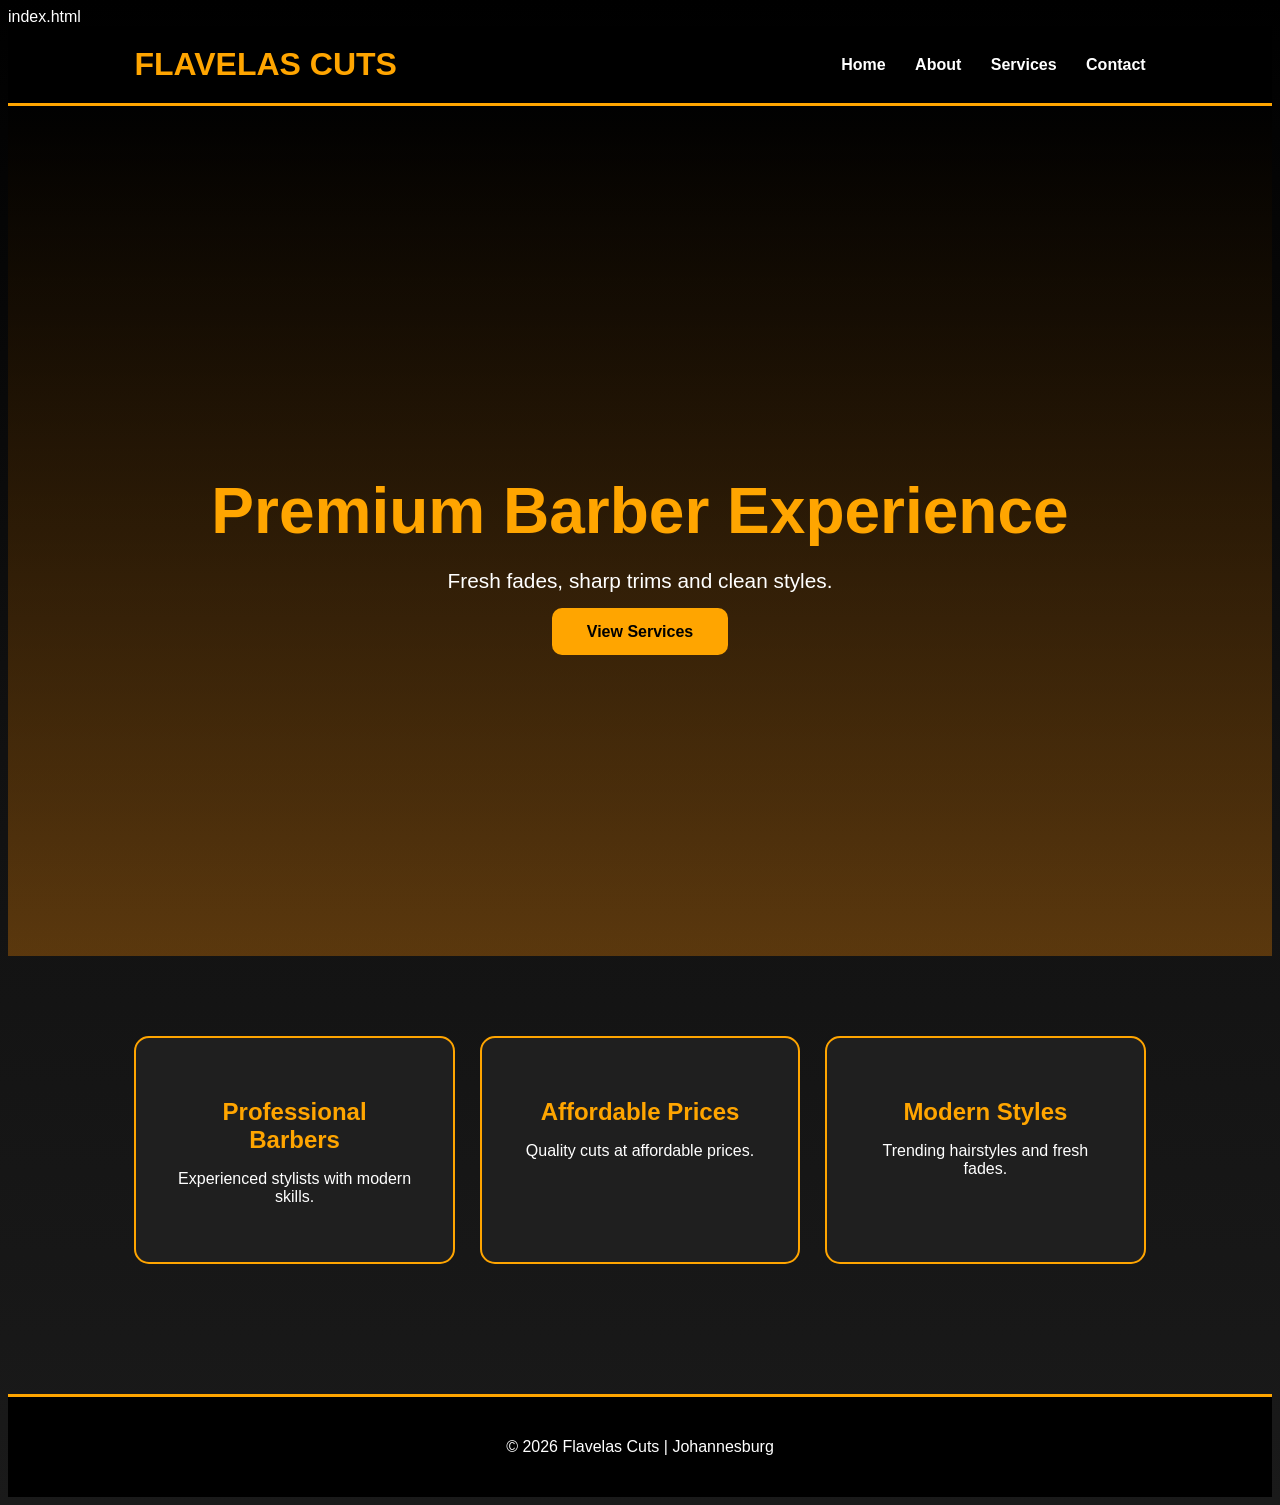
<file: flavelas-cuts/index.html>
index.html
<!DOCTYPE html>
<html lang="en">
<head>
    <meta charset="UTF-8">
    <meta name="viewport" content="width=device-width, initial-scale=1.0">
    <title>Flavelas Cuts</title>

    <link rel="stylesheet" href="style.css">
</head>

<body>

<header>

    <div class="logo">
        FLAVELAS CUTS
    </div>

    <nav>
        <a href="index.html">Home</a>
        <a href="about.html">About</a>
        <a href="services.html">Services</a>
        <a href="contact.html">Contact</a>
    </nav>

</header>

<section class="hero">

    <div class="hero-text">

        <h1>Premium Barber Experience</h1>

        <p>
            Fresh fades, sharp trims and clean styles.
        </p>

        <a href="services.html" class="btn">
            View Services
        </a>

    </div>

</section>

<section class="info-section">

    <div class="info-box">
        <h2>Professional Barbers</h2>
        <p>Experienced stylists with modern skills.</p>
    </div>

    <div class="info-box">
        <h2>Affordable Prices</h2>
        <p>Quality cuts at affordable prices.</p>
    </div>

    <div class="info-box">
        <h2>Modern Styles</h2>
        <p>Trending hairstyles and fresh fades.</p>
    </div>

</section>

<footer>
    <p>© 2026 Flavelas Cuts | Johannesburg</p>
</footer>

</body>
</html>
</file>
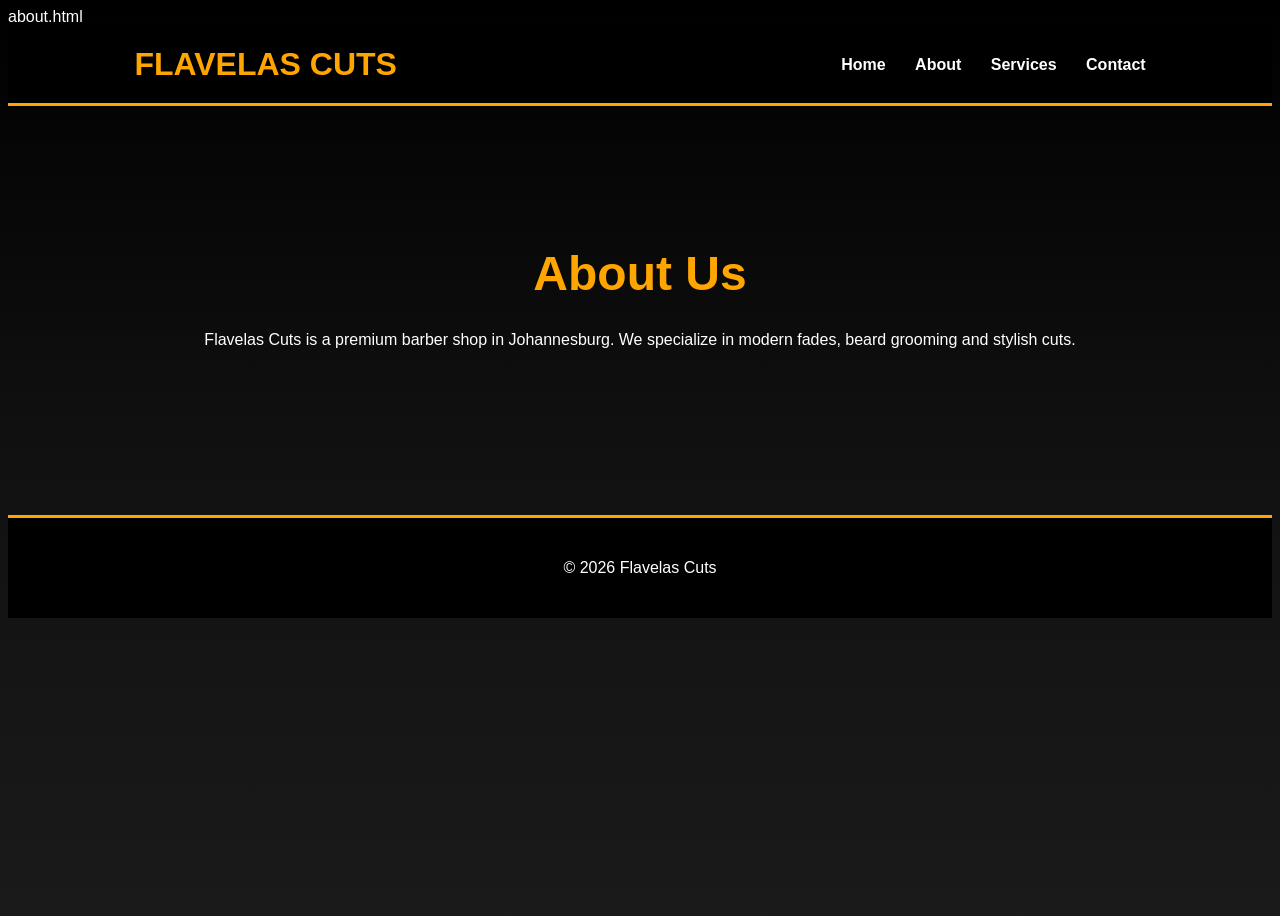
<file: flavelas-cuts/about.html>
about.html
<!DOCTYPE html>
<html lang="en">
<head>
    <meta charset="UTF-8">
    <meta name="viewport" content="width=device-width, initial-scale=1.0">
    <title>About | Flavelas Cuts</title>

    <link rel="stylesheet" href="style.css">
</head>

<body>

<header>

    <div class="logo">
        FLAVELAS CUTS
    </div>

    <nav>
        <a href="index.html">Home</a>
        <a href="about.html">About</a>
        <a href="services.html">Services</a>
        <a href="contact.html">Contact</a>
    </nav>

</header>

<section class="page">

    <h1>About Us</h1>

    <p>
        Flavelas Cuts is a premium barber shop in Johannesburg.
        We specialize in modern fades, beard grooming and stylish cuts.
    </p>

</section>

<footer>
    <p>© 2026 Flavelas Cuts</p>
</footer>

</body>
</html>
</file>
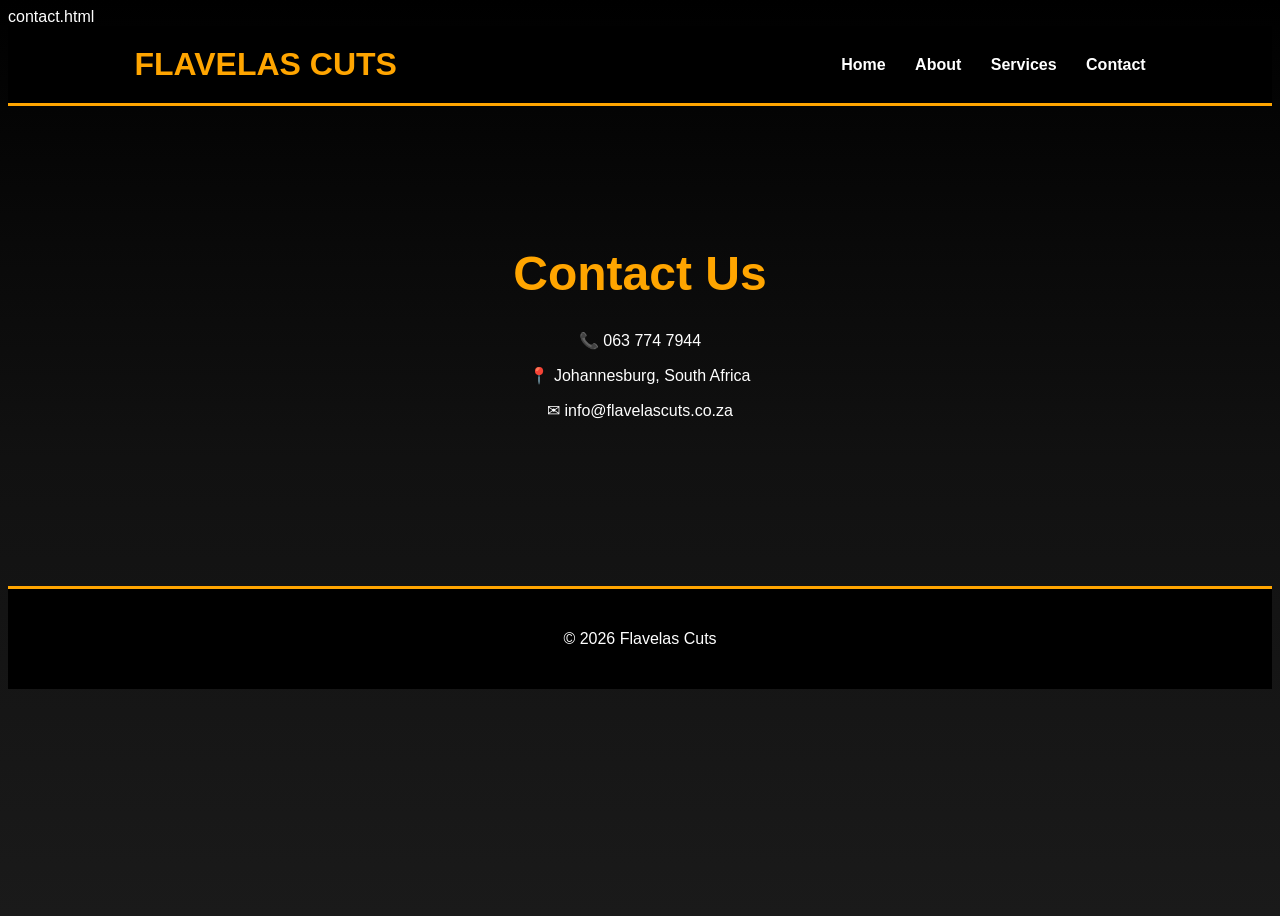
<file: flavelas-cuts/contact.html>
contact.html
<!DOCTYPE html>
<html lang="en">
<head>
    <meta charset="UTF-8">
    <meta name="viewport" content="width=device-width, initial-scale=1.0">
    <title>Contact | Flavelas Cuts</title>

    <link rel="stylesheet" href="style.css">
</head>

<body>

<header>

    <div class="logo">
        FLAVELAS CUTS
    </div>

    <nav>
        <a href="index.html">Home</a>
        <a href="about.html">About</a>
        <a href="services.html">Services</a>
        <a href="contact.html">Contact</a>
    </nav>

</header>

<section class="page">

    <h1>Contact Us</h1>

    <p>📞 063 774 7944</p>
    <p>📍 Johannesburg, South Africa</p>
    <p>✉ info@flavelascuts.co.za</p>

</section>

<footer>
    <p>© 2026 Flavelas Cuts</p>
</footer>

</body>
</html>
</file>
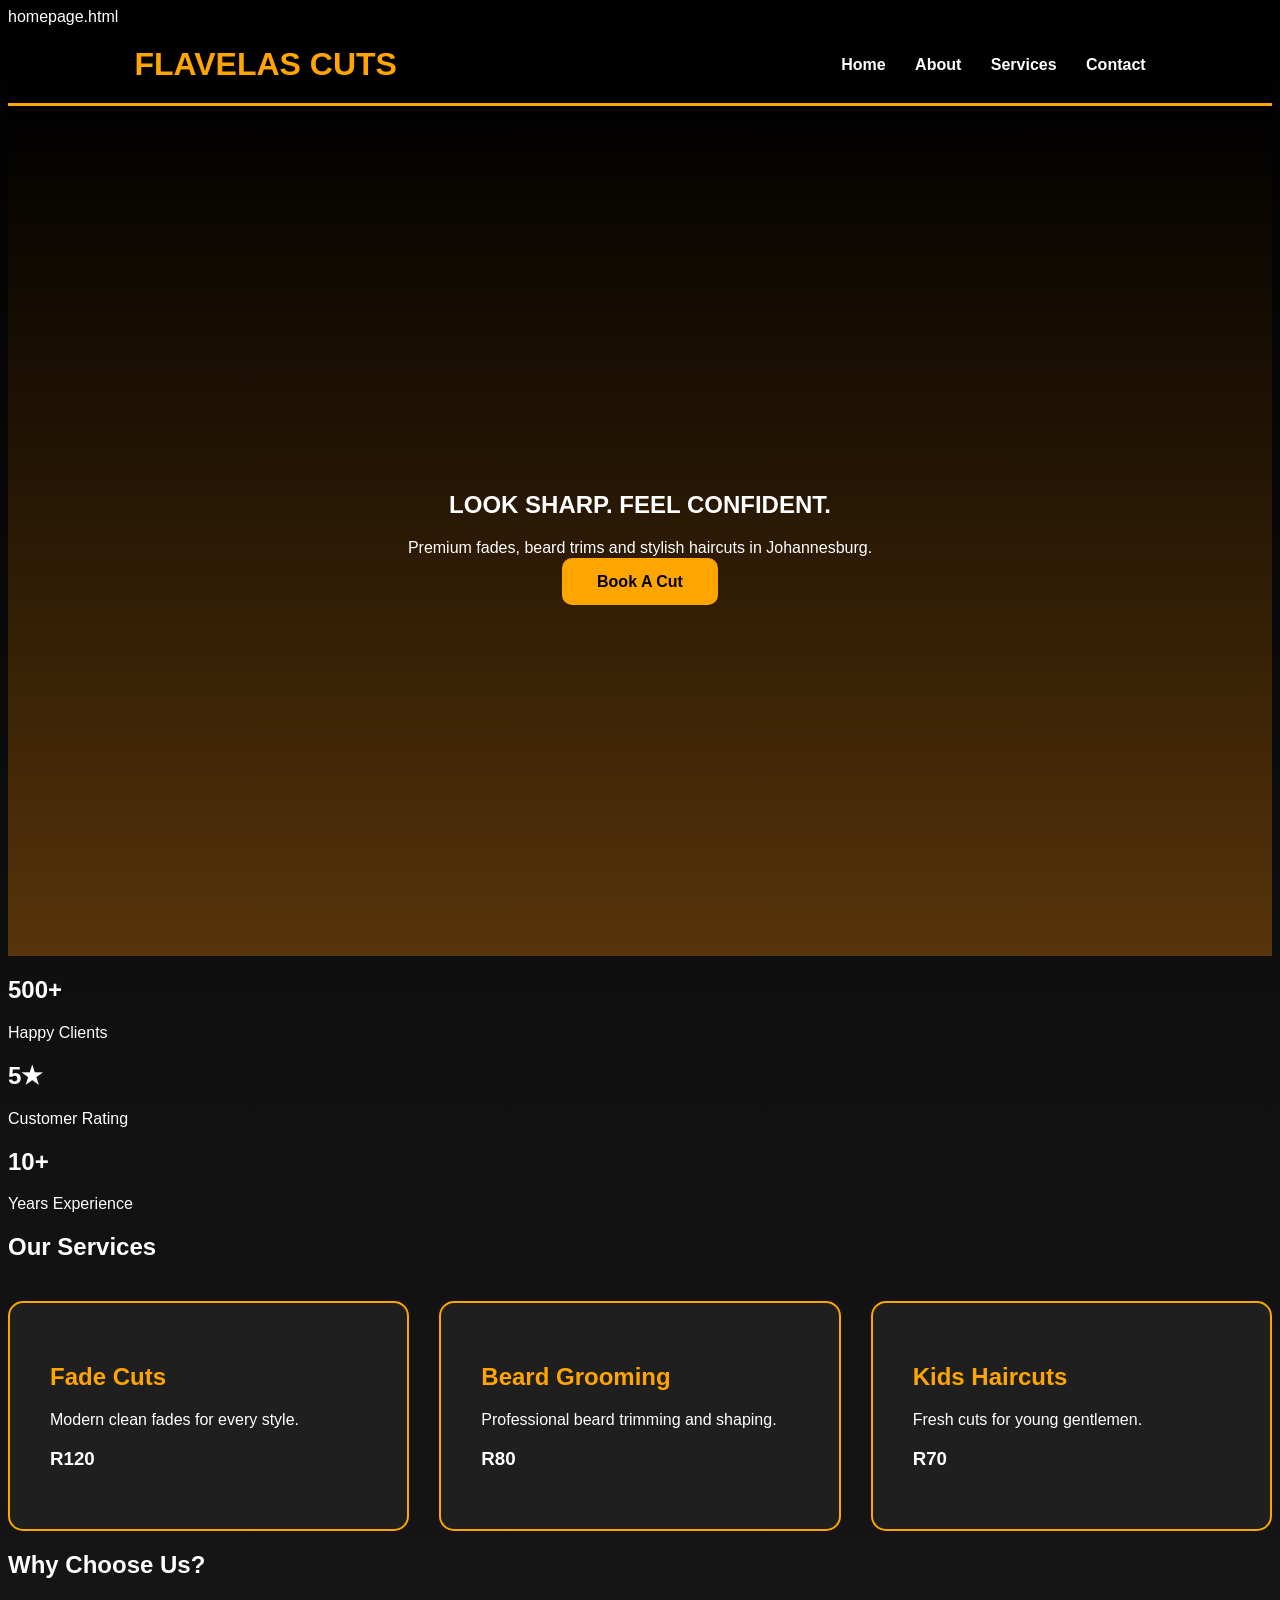
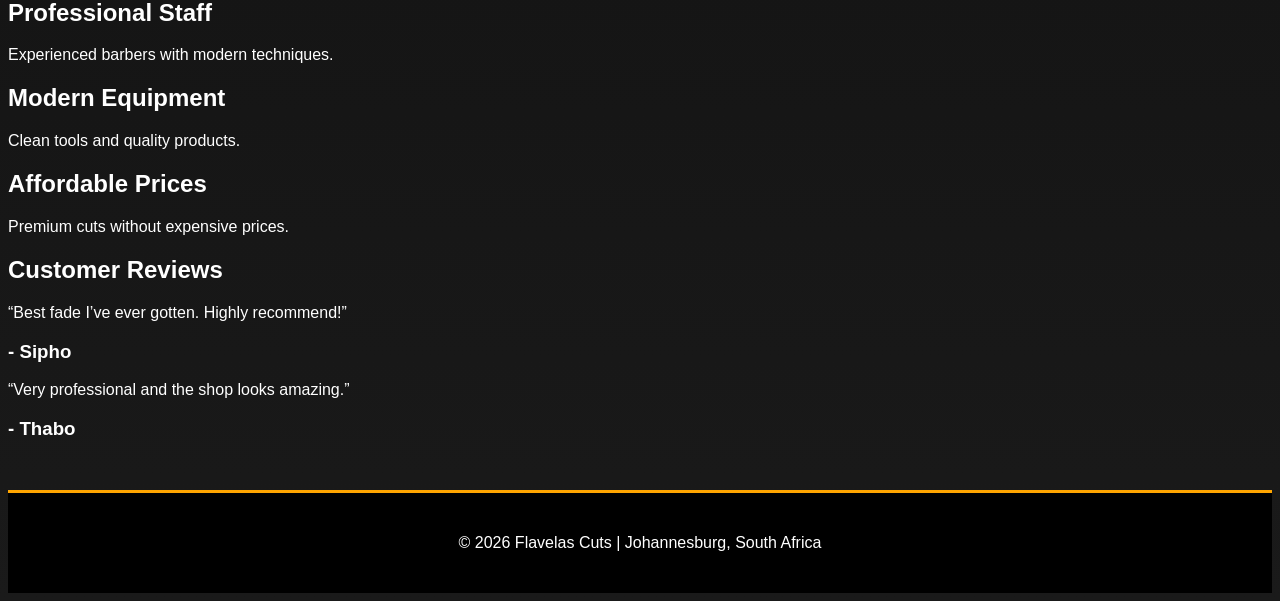
<file: flavelas-cuts/homepage.html>
homepage.html 
<!DOCTYPE html>
<html lang="en">
<head>
    <meta charset="UTF-8">
    <meta name="viewport" content="width=device-width, initial-scale=1.0">

    <title>Flavelas Cuts</title>

    <link rel="stylesheet" href="style.css">
</head>

<body>

<!-- NAVBAR -->

<header>

    <div class="logo">
        FLAVELAS CUTS
    </div>

    <nav>
        <a href="index.html">Home</a>
        <a href="about.html">About</a>
        <a href="services.html">Services</a>
        <a href="contact.html">Contact</a>
    </nav>

</header>

<!-- HERO SECTION -->

<section class="hero">

    <div class="hero-content">

        <h1>LOOK SHARP. FEEL CONFIDENT.</h1>

        <p>
            Premium fades, beard trims and stylish haircuts in Johannesburg.
        </p>

        <a href="services.html" class="btn">
            Book A Cut
        </a>

    </div>

</section>

<!-- STATS -->

<section class="stats">

    <div class="stat-box">
        <h1>500+</h1>
        <p>Happy Clients</p>
    </div>

    <div class="stat-box">
        <h1>5★</h1>
        <p>Customer Rating</p>
    </div>

    <div class="stat-box">
        <h1>10+</h1>
        <p>Years Experience</p>
    </div>

</section>

<!-- SERVICES -->

<section class="services">

    <h1 class="section-title">Our Services</h1>

    <div class="services-grid">

        <div class="card">
            <h2>Fade Cuts</h2>
            <p>Modern clean fades for every style.</p>
            <h3>R120</h3>
        </div>

        <div class="card">
            <h2>Beard Grooming</h2>
            <p>Professional beard trimming and shaping.</p>
            <h3>R80</h3>
        </div>

        <div class="card">
            <h2>Kids Haircuts</h2>
            <p>Fresh cuts for young gentlemen.</p>
            <h3>R70</h3>
        </div>

    </div>

</section>

<!-- WHY CHOOSE US -->

<section class="why-us">

    <h1 class="section-title">Why Choose Us?</h1>

    <div class="why-grid">

        <div class="why-box">
            <h2>Professional Staff</h2>
            <p>Experienced barbers with modern techniques.</p>
        </div>

        <div class="why-box">
            <h2>Modern Equipment</h2>
            <p>Clean tools and quality products.</p>
        </div>

        <div class="why-box">
            <h2>Affordable Prices</h2>
            <p>Premium cuts without expensive prices.</p>
        </div>

    </div>

</section>

<!-- TESTIMONIALS -->

<section class="testimonials">

    <h1 class="section-title">Customer Reviews</h1>

    <div class="review">
        <p>
            “Best fade I’ve ever gotten. Highly recommend!”
        </p>

        <h3>- Sipho</h3>
    </div>

    <div class="review">
        <p>
            “Very professional and the shop looks amazing.”
        </p>

        <h3>- Thabo</h3>
    </div>

</section>

<!-- FOOTER -->

<footer>

    <p>
        © 2026 Flavelas Cuts | Johannesburg, South Africa
    </p>

</footer>

</body>
</html>
</file>
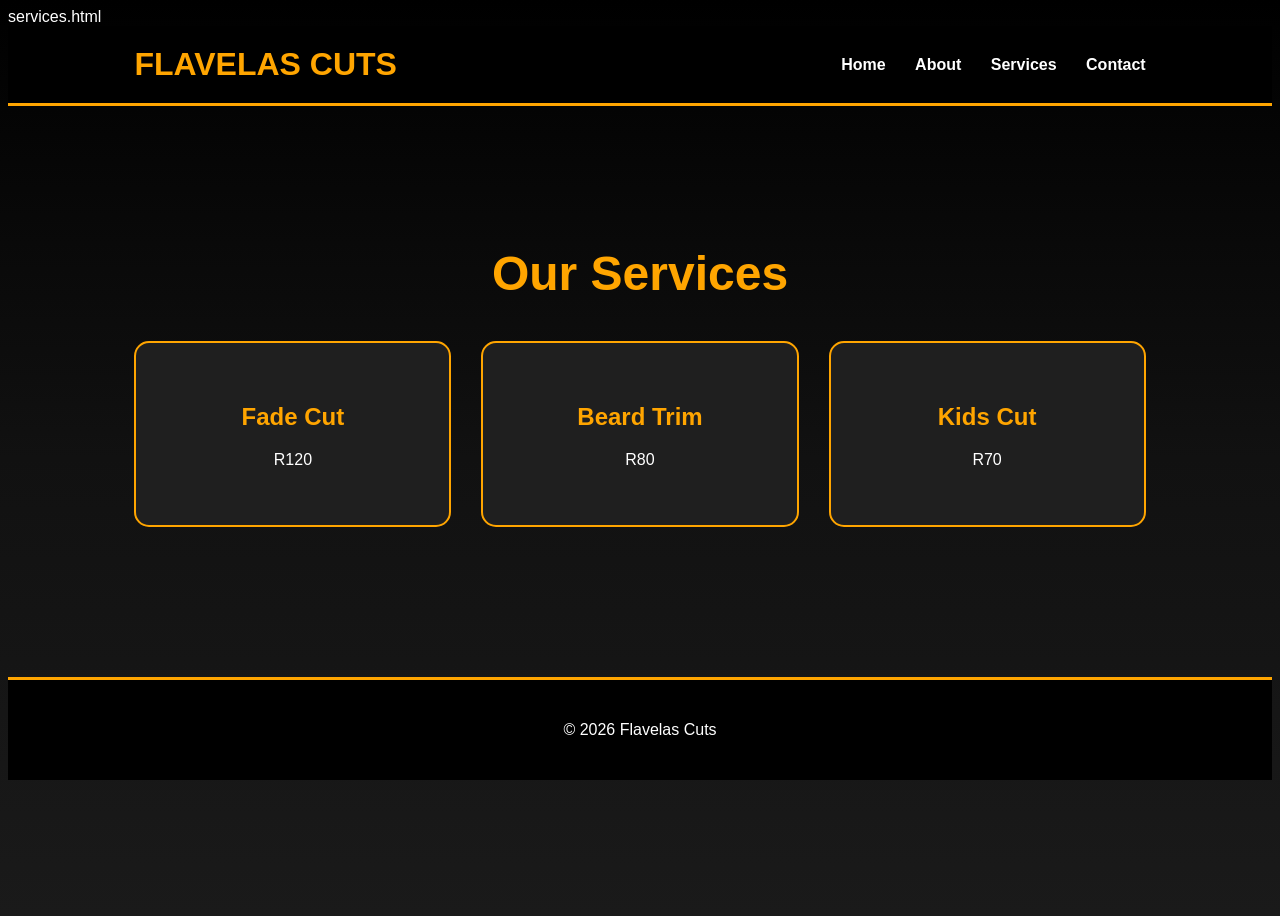
<file: flavelas-cuts/services.html>
services.html
<!DOCTYPE html>
<html lang="en">
<head>
    <meta charset="UTF-8">
    <meta name="viewport" content="width=device-width, initial-scale=1.0">
    <title>Services | Flavelas Cuts</title>

    <link rel="stylesheet" href="style.css">
</head>

<body>

<header>

    <div class="logo">
        FLAVELAS CUTS
    </div>

    <nav>
        <a href="index.html">Home</a>
        <a href="about.html">About</a>
        <a href="services.html">Services</a>
        <a href="contact.html">Contact</a>
    </nav>

</header>

<section class="page">

    <h1>Our Services</h1>

    <div class="services-grid">

        <div class="card">
            <h2>Fade Cut</h2>
            <p>R120</p>
        </div>

        <div class="card">
            <h2>Beard Trim</h2>
            <p>R80</p>
        </div>

        <div class="card">
            <h2>Kids Cut</h2>
            <p>R70</p>
        </div>

    </div>

</section>

<footer>
    <p>© 2026 Flavelas Cuts</p>
</footer>

</body>
</html>
</file>
<file: flavelas-cuts/style.css>
style.css
*{
    margin:0;
    padding:0;
    box-sizing:border-box;
}

body{
    font-family:Arial, sans-serif;
    background:linear-gradient(to bottom,#000,#111,#1a1a1a);
    color:white;
    min-height:100vh;
}

/* HEADER */

header{
    display:flex;
    justify-content:space-between;
    align-items:center;
    padding:20px 10%;
    background:rgba(0,0,0,0.9);
    border-bottom:3px solid orange;
}

.logo{
    color:orange;
    font-size:2rem;
    font-weight:bold;
}

nav a{
    color:white;
    text-decoration:none;
    margin-left:25px;
    font-weight:bold;
    transition:0.3s;
}

nav a:hover{
    color:orange;
}

/* HERO */

.hero{
    height:90vh;

    background:
    linear-gradient(rgba(0,0,0,0.7),
    rgba(255,140,0,0.3)),

    url('https://images.unsplash.com/photo-1622286342621-4bd786c2447c');

    background-size:cover;
    background-position:center;

    display:flex;
    justify-content:center;
    align-items:center;
    text-align:center;
    padding:20px;
}

.hero-text h1{
    font-size:4rem;
    color:orange;
    margin-bottom:20px;
}

.hero-text p{
    font-size:1.3rem;
    margin-bottom:30px;
}

/* BUTTON */

.btn{
    background:orange;
    color:black;
    padding:15px 35px;
    text-decoration:none;
    border-radius:10px;
    font-weight:bold;
    transition:0.3s;
}

.btn:hover{
    background:white;
}

/* INFO SECTION */

.info-section{
    display:grid;
    grid-template-columns:repeat(3,1fr);
    gap:25px;
    padding:80px 10%;
}

.info-box{
    background:#1f1f1f;
    padding:40px;
    border-radius:15px;
    border:2px solid orange;
    text-align:center;
}

.info-box h2{
    color:orange;
    margin-bottom:15px;
}

/* PAGE */

.page{
    padding:100px 10%;
    text-align:center;
}

.page h1{
    color:orange;
    font-size:3rem;
    margin-bottom:30px;
}

/* SERVICES */

.services-grid{
    display:grid;
    grid-template-columns:repeat(3,1fr);
    gap:30px;
    margin-top:40px;
}

.card{
    background:#1f1f1f;
    padding:40px;
    border-radius:15px;
    border:2px solid orange;
    transition:0.3s;
}

.card:hover{
    transform:translateY(-10px);
}

.card h2{
    color:orange;
    margin-bottom:20px;
}

/* FOOTER */

footer{
    background:black;
    text-align:center;
    padding:25px;
    border-top:3px solid orange;
    margin-top:50px;
}

/* RESPONSIVE */

@media(max-width:900px){

    .info-section,
    .services-grid{
        grid-template-columns:1fr;
    }

    header{
        flex-direction:column;
    }

    nav{
        margin-top:15px;
    }

}

@media(max-width:600px){

    .hero-text h1{
        font-size:2.5rem;
    }

    nav a{
        display:block;
        margin:10px 0;
    }

}
</file>
